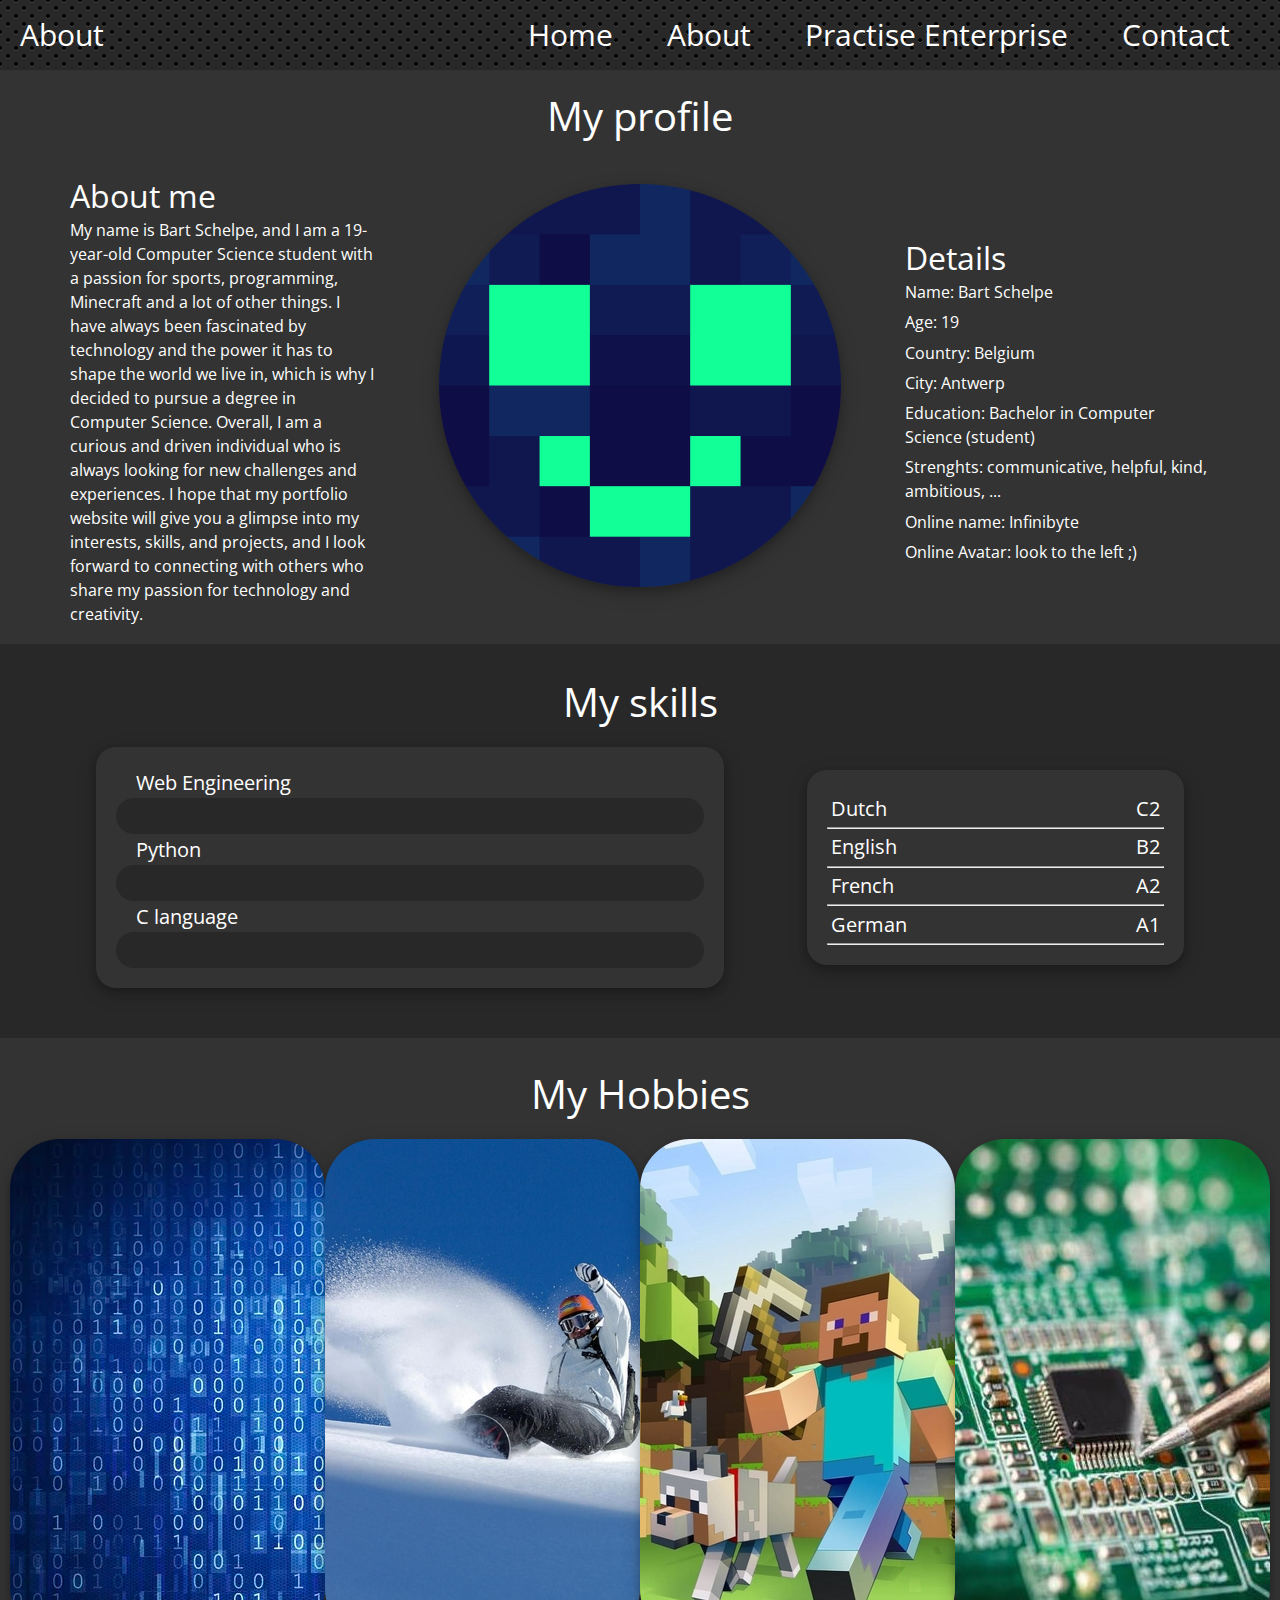
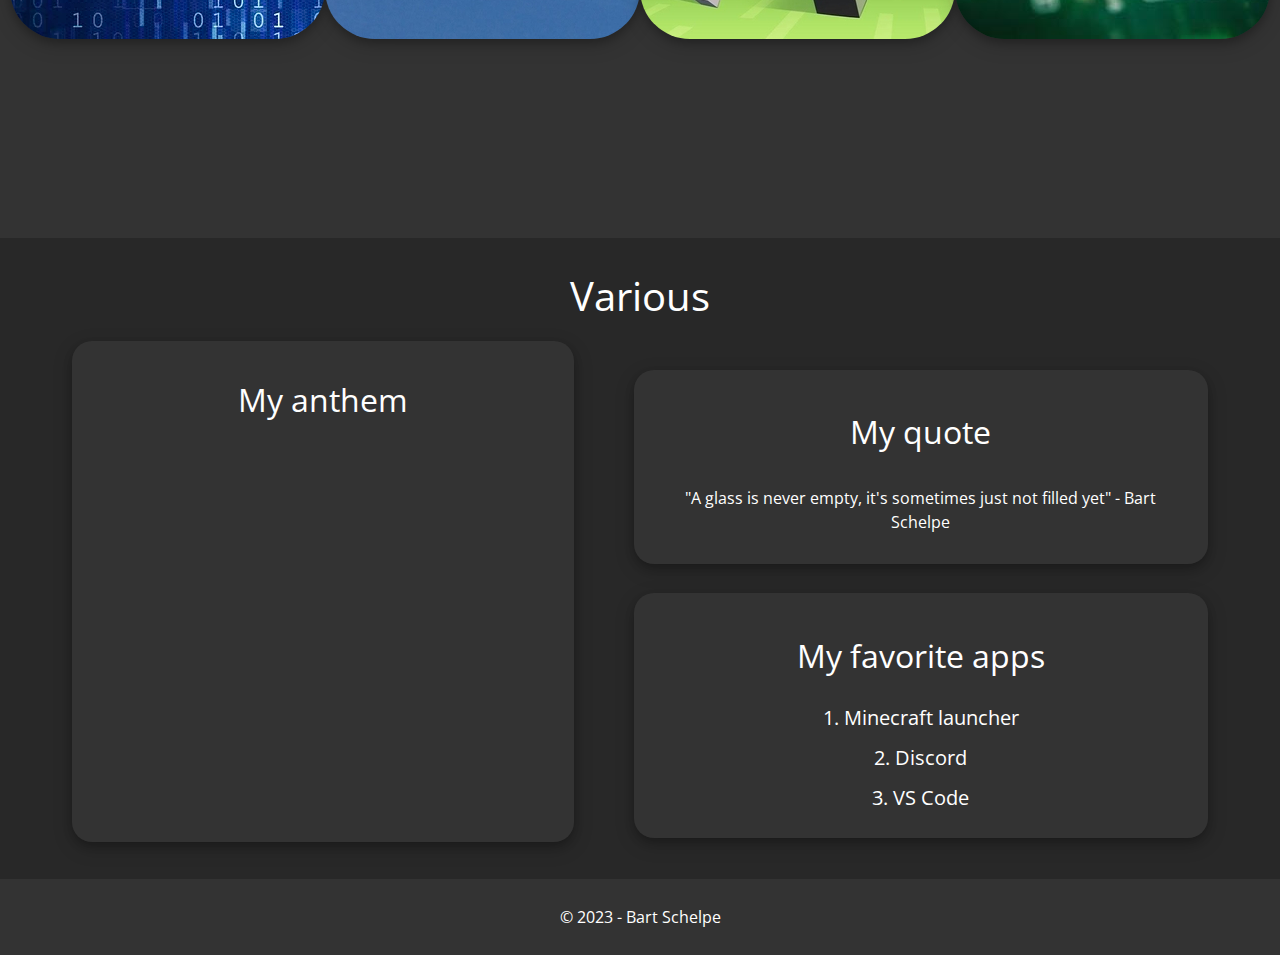
<file: about.html>
<!DOCTYPE html>
<html lang="en">

<head>
    <meta charset="UTF-8">

    <!-- CSS reset import -->
    <link rel="stylesheet" href="reset.css">

    <!-- Open Sans font import -->
    <link rel="preconnect" href="https://fonts.googleapis.com">
    <link rel="preconnect" href="https://fonts.gstatic.com" crossorigin>
    <link href="https://fonts.googleapis.com/css2?family=Open+Sans&display=swap" rel="stylesheet">

    <!-- CSS import -->
    <link rel="stylesheet" href="about.css">

    <title>About me</title>
</head>

<body>
    <div class="Navigation">
        <H1>About</H1>
        <nav>
            <ul>
                <li><a class="UnderlineAnimation" href="index.html">Home</a></li>
                <li><a class="UnderlineAnimation" href="#">About</a></li>
                <li><a class="UnderlineAnimation" href="PractiseEnterprise.html">Practise Enterprise</a></li>
                <li><a class="UnderlineAnimation" href="contact.html">Contact</a></li>
            </ul>
        </nav>
    </div>

    <div class="ContentTitle">
        <h2>My profile</h2>
    </div>

    <div class="ContentGrid">
        <div class="About">
            <h3>About me</h3>
            <p>My name is Bart Schelpe, and I am a 19-year-old Computer Science student with a passion for sports,
                programming, Minecraft and a lot of other things. I have always been fascinated by technology and the
                power it has to shape the world we live in, which is why I decided to pursue a degree in Computer
                Science. Overall, I am a curious and driven individual who is always looking for new challenges and
                experiences. I hope that my portfolio website will give you a glimpse into my interests, skills, and
                projects, and I look forward to connecting with others who share my passion for technology and
                creativity.</p>
        </div>
        <div class="Avatar">
            <img src="./assets/Infinibyte_face.png" alt="">
        </div>
        <div class="Details">
            <h3>Details</h3>
            <p>Name: Bart Schelpe</p>
            <p>Age: 19</p>
            <p>Country: Belgium</p>
            <p>City: Antwerp</p>
            <p>Education: Bachelor in Computer Science (student)</p>
            <p>Strenghts: communicative, helpful, kind, ambitious, ...</p>
            <p>Online name: Infinibyte</p>
            <p>Online Avatar: look to the left ;)</p>
        </div>
    </div>

    <div class="SkillsDiv">
        <h2>My skills</h2>
        <div class="SkillsContainer">
            <div class="SkillsWrapper">
                <h3>Web Engineering</h3>
                <div class="Container">
                    <div class="Skills Web">70%</div>
                </div>
                <h3>Python</h3>
                <div class="Container">
                    <div class="Skills Python">85%</div>
                </div>
                <h3>C language</h3>
                <div class="Container">
                    <div class="Skills C">55%</div>
                </div>
            </div>
            <div class="LanguageWrapper">
                <div class="LanguageContainer">
                    <p>Dutch</p>
                    <p>C2</p>
                </div>
                <hr>
                <div class="LanguageContainer">
                    <p>English</p>
                    <p>B2</p>
                </div>
                <hr>
                <div class="LanguageContainer">
                    <p>French</p>
                    <p>A2</p>
                </div>
                <hr>
                <div class="LanguageContainer">
                    <p>German</p>
                    <p>A1</p>
                </div>
                <hr>
            </div>
        </div>
    </div>

    <div class="HobbiesDiv">
        <h2>My Hobbies</h2>
        <div class="CardWrapper">
            <div class="CardContainer">
                <div class="Card">
                    <div class="Front Programming"></div>
                    <div class="Back">
                        <h1>Programming</h1>
                        <p>Programming is both rewarding and challenging. It allows me to make people happy by creating
                            solutions to problems while providing a source of intellectual stimulation.</p>
                    </div>
                </div>
            </div>
            <div class="CardContainer">
                <div class="Card">
                    <div class="Front Wintersport"></div>
                    <div class="Back">
                        <h1>Wintersport</h1>
                        <p>Skiing and snowboarding offer a unique blend of physical challenge, outdoor adventure, and
                            adrenaline rush that is hard to find in any other sport. They provide an opportunity to
                            connect with nature, push your physical limits, and experience a sense of joy and freedom
                            that is truly unforgettable.</p>
                    </div>
                </div>
            </div>
            <div class="CardContainer">
                <div class="Card">
                    <div class="Front Minecraft"></div>
                    <div class="Back">
                        <h1>Minecraft</h1>
                        <p> Minecraft offers a unique gaming experience that combines creativity,
                            survival, and social interaction. The ability to build and explore your own world, while
                            also collaborating and competing with others, is what makes Minecraft so engaging and
                            addictive for me.</p>
                    </div>
                </div>
            </div>
            <div class="CardContainer">
                <div class="Card">
                    <div class="Front Tinkering"></div>
                    <div class="Back">
                        <h1>Tinkering</h1>
                        <p> Tinkering offers a way to engage with the physical world in a meaningful and satisfying way.
                            It allows me to tap into my creativity, curiosity, and problem-solving skills, while also
                            providing a way to learn new skills and reduce waste.</p>
                    </div>
                </div>
            </div>
        </div>
    </div>

    <div class="VariaDiv">
        <h2>Various</h2>
        <div class="VariaWrapper">
            <div class="Anthem Box">
                <h3>My anthem</h3>
                <iframe style="border-radius:12px"
                    src="https://open.spotify.com/embed/track/0ct6r3EGTcMLPtrXHDvVjc?utm_source=generator" width="560"
                    height="380" allowfullscreen=""
                    allow="autoplay; clipboard-write; encrypted-media; fullscreen; picture-in-picture">
                </iframe>
            </div>

            <div class="VariaContainer">
                <div class="Quote Box">
                    <h3>My quote</h3>
                    <p>"A glass is never empty, it's sometimes just not filled yet" - Bart Schelpe</p>
                </div>
                <div class="FavoApps Box">
                    <h3>My favorite apps</h3>
                    <ul>
                        <li>1. Minecraft launcher</li>
                        <li>2. Discord</li>
                        <li>3. VS Code</li>
                    </ul>
                </div>
            </div>
        </div>
    </div>

    <footer>
        <p>&copy; 2023 - Bart Schelpe</p>
    </footer>
</body>

</html>
</file>
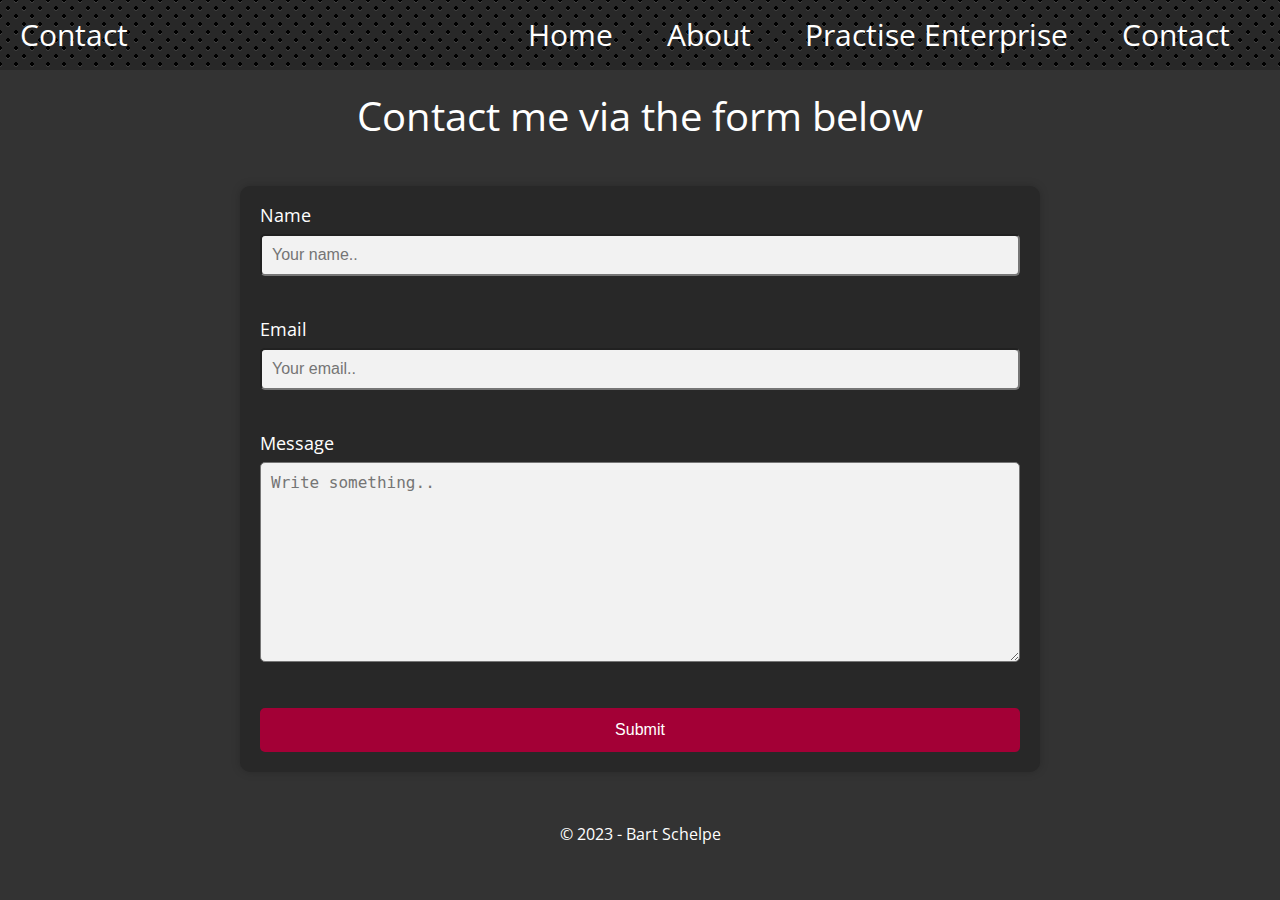
<file: contact.html>
<!DOCTYPE html>
<html lang="en">

<head>
    <meta charset="UTF-8">

    <!-- CSS reset import -->
    <link rel="stylesheet" href="reset.css">

    <!-- Open Sans font import -->
    <link rel="preconnect" href="https://fonts.googleapis.com">
    <link rel="preconnect" href="https://fonts.gstatic.com" crossorigin>
    <link href="https://fonts.googleapis.com/css2?family=Open+Sans&display=swap" rel="stylesheet">

    <!-- CSS import -->
    <link rel="stylesheet" href="contact.css">

    <script>
        function validateEmail() {
            const nameInput = document.getElementById('name');
            const name = nameInput.value.trim();
            const nameAlert = document.querySelector('.nameAlert');

            if (!name) {
                nameInput.classList.add('invalid');
                nameAlert.style.opacity = 1;
                return false;
            } else {
                nameInput.classList.remove('invalid');
                nameAlert.style.opacity = 0;
            }

            const emailInput = document.getElementById('email');
            const email = emailInput.value.trim();
            const emailAlert = document.querySelector('.emailAlert');

            if (!email) {
                emailInput.classList.add('invalid');
                emailAlert.style.opacity = 1;
                return false;
            }

            const emailPattern = /^[^\s@]+@[^\s@]+\.[^\s@]+$/;

            if (!emailPattern.test(email)) {
                emailInput.classList.add('invalid');
                emailAlert.style.opacity = 1;
                return false;
            } else {
                emailInput.classList.remove('invalid');
                emailAlert.style.opacity = 0;
            }

            const subjectInput = document.getElementById('subject');
            const subject = subjectInput.value.trim();
            const messageAlert = document.querySelector('.messageAlert');

            if (!subject) {
                subjectInput.classList.add('invalid');
                messageAlert.style.opacity = 1;
                return false;
            } else {
                subjectInput.classList.remove('invalid');
                messageAlert.style.opacity = 0;
            }

            return true;
        }
    </script>

    <title>Contact</title>
</head>

<body>
    <div class="Navigation">
        <h1>Contact</h1>
        <nav>
            <ul>
                <li><a class="UnderlineAnimation" href="index.html">Home</a></li>
                <li><a class="UnderlineAnimation" href="about.html">About</a></li>
                <li><a class="UnderlineAnimation" href="PractiseEnterprise.html">Practise Enterprise</a></li>
                <li><a class="UnderlineAnimation" href="#">Contact</a></li>
            </ul>
        </nav>
    </div>


    <h2>Contact me via the form below</h2>
    <!-- Contact form -->
    <div class="ContactForm">
        <form action="mailto:" method="post" onsubmit="return validateEmail()">
            <label for="name">Name</label>
            <input type="text" id="name" name="name" placeholder="Your name..">
            <p class="nameAlert">Please enter your name</p>

            <label for="email">Email</label>
            <input type="text" id="email" name="email" placeholder="Your email..">
            <p class="emailAlert">Please enter a valid email</p>

            <label for="subject">Message</label>
            <textarea id="subject" name="subject" placeholder="Write something.." style="height:200px"></textarea>
            <p class="messageAlert">Please enter a Message</p>

            <input type="submit" value="Submit">
        </form>
    </div>


    <footer>
        <p>&copy; 2023 - Bart Schelpe</p>
    </footer>
</body>
</file>
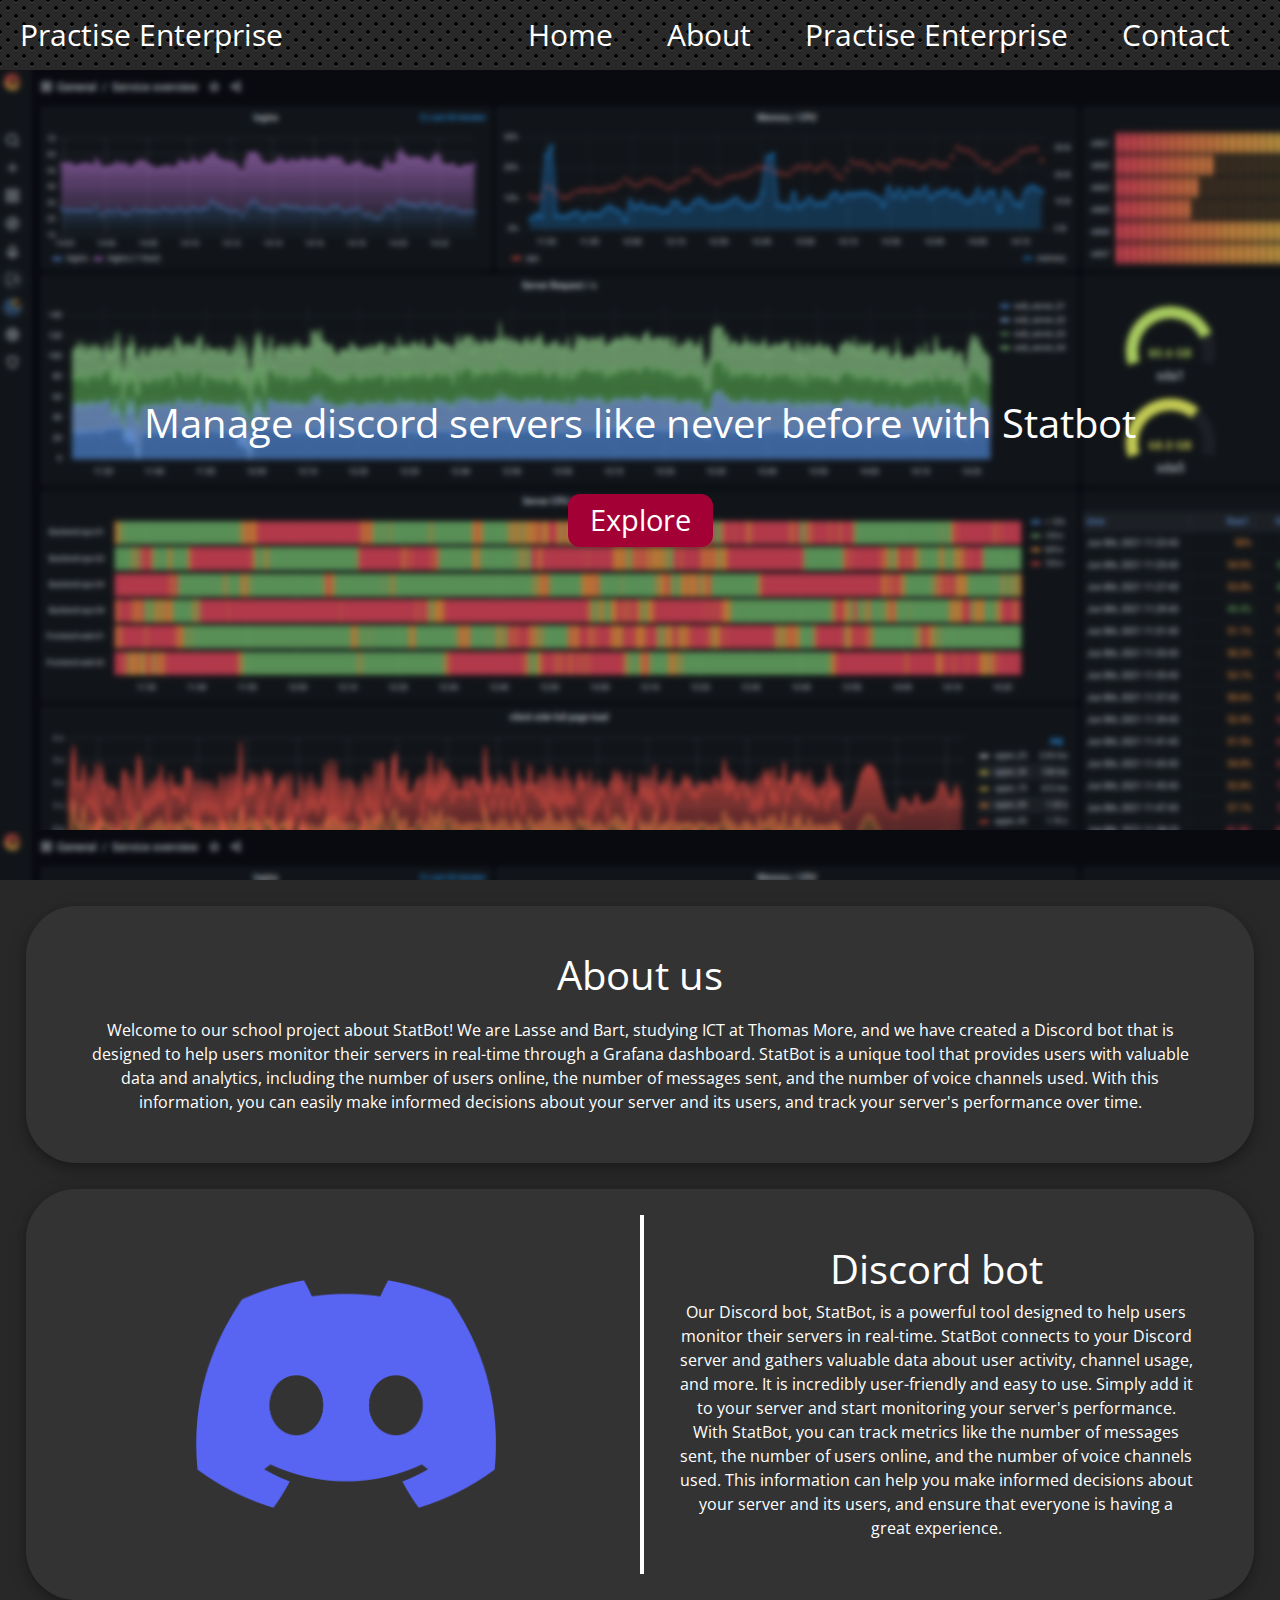
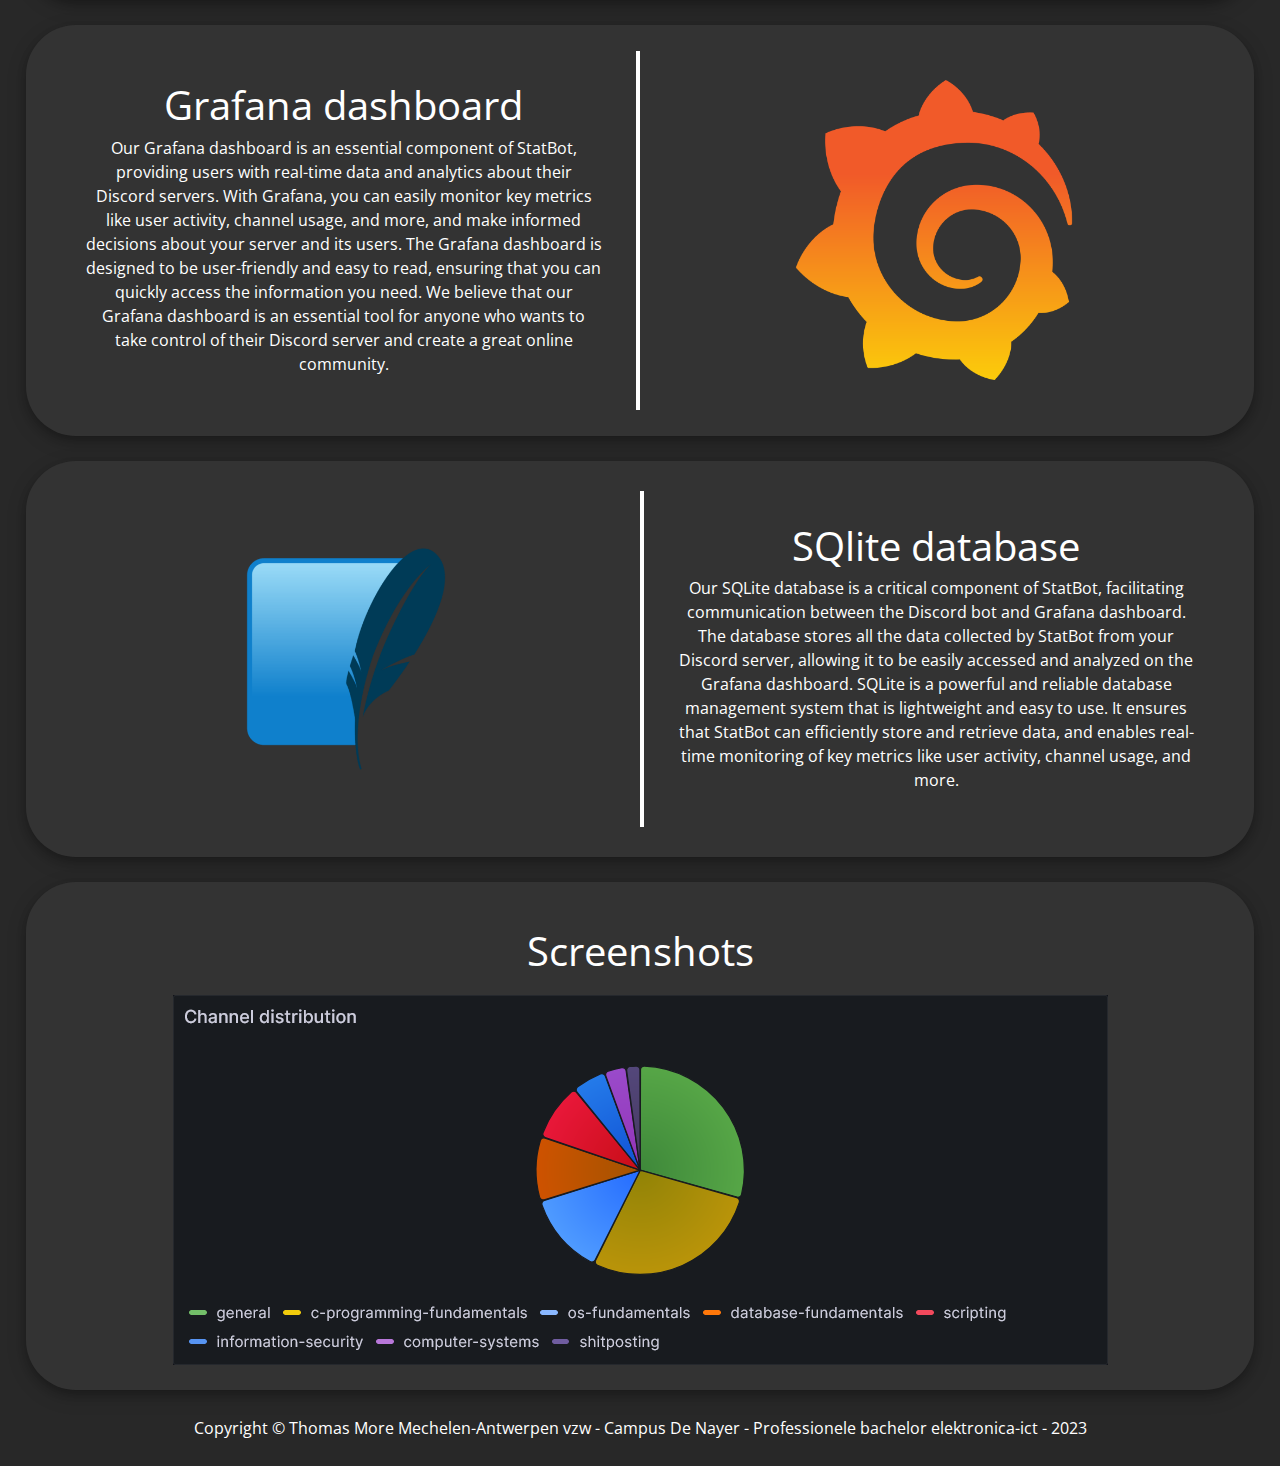
<file: PractiseEnterprise.html>
<!DOCTYPE html>
<html lang="en">

<head>
    <meta charset="UTF-8">

    <!-- CSS reset import -->
    <link rel="stylesheet" href="reset.css">

    <!-- Open Sans font import -->
    <link rel="preconnect" href="https://fonts.googleapis.com">
    <link rel="preconnect" href="https://fonts.gstatic.com" crossorigin>
    <link href="https://fonts.googleapis.com/css2?family=Open+Sans&display=swap" rel="stylesheet">

    <!-- jQuery import -->
    <script src="./jQuery.js"></script>

    <script>
        function init() {
            setInterval(function () {
                $(".Button").animate({
                    opacity: 0.3
                }, 1000, function () {
                    $(".Button").animate({
                        opacity: 1
                    }, 1000);
                });
            }, 2000);
        };

        $(document).ready(function () {
            var images = $('.slideshow-img');
            var currentIndex = 0;

            for (var i = 1; i < images.length; i++) {
                $(images[i]).hide();
            }

            setInterval(function () {
                $(images[currentIndex]).fadeOut("slow", function () {
                    currentIndex = (currentIndex + 1) % images.length;
                    $(images[currentIndex]).fadeIn();
                })
            }, 3000);
        });
    </script>

    <!-- CSS import -->
    <link rel="stylesheet" href="PractiseEnterprise.css">

    <title>Practise Enterprise</title>
</head>

<body onload="init()">
    <div class="Navigation">
        <h1>Practise Enterprise</h1>
        <nav>
            <ul>
                <li><a class="UnderlineAnimation" href="index.html">Home</a></li>
                <li><a class="UnderlineAnimation" href="about.html">About</a></li>
                <li><a class="UnderlineAnimation" href="#">Practise Enterprise</a></li>
                <li><a class="UnderlineAnimation" href="contact.html">Contact</a></li>
            </ul>
        </nav>
    </div>


    <div class="Cool">
        <h2>Manage discord servers like never before with Statbot</h2>
        <div class="Button">
            <a href="#About">Explore</a>
        </div>
    </div>

    <div class="About Box" id="About">
        <div class="AboutText">
            <h2>About us</h2>
            <p>Welcome to our school project about StatBot! We are Lasse and Bart, studying ICT at Thomas More, and we
                have created a Discord bot that is designed to help users monitor their servers in real-time through a
                Grafana dashboard.

                StatBot is a unique tool that provides users with valuable data and analytics, including the number of
                users online, the number of messages sent, and the number of voice channels used. With this information,
                you can easily make informed decisions about your server and its users, and track your server's
                performance over time.</p>
        </div>
    </div>


    <div class="Discord Box">
        <div class="DiscordImage">
            <!-- https://discord.com/branding -->
            <img src="./assets/discord-mark-blue.png" alt="">
        </div>
        <div class="DiscordText">
            <h2>Discord bot</h2>
            <p>Our Discord bot, StatBot, is a powerful tool designed to help users monitor their servers in real-time.
                StatBot connects to your Discord server and gathers valuable data about user activity, channel usage,
                and more. It is incredibly user-friendly and easy to use. Simply add it to your server and start
                monitoring
                your server's performance. With StatBot, you can track metrics like the number of messages sent, the
                number of users online, and the number of voice channels used. This information can help you make
                informed decisions about your server and its users, and ensure that everyone is having a great
                experience.</p>
        </div>
    </div>

    <div class="Grafana Box">
        <div class="GrafanaText">
            <h2>Grafana dashboard</h2>
            <p>Our Grafana dashboard is an essential component of StatBot, providing users with real-time data and
                analytics about their Discord servers. With Grafana, you can easily monitor key metrics like user
                activity, channel usage, and more, and make informed decisions about your server and its users. The
                Grafana dashboard is designed to be user-friendly and easy to read, ensuring that you can quickly access
                the information you need. We believe that our Grafana dashboard is an essential tool for anyone who
                wants to take control of their Discord server and create a great online community.</p>
        </div>
        <div class="GrafanaImage Image">
            <!-- grafana.com -->
            <img src="./assets/grafana_logo.png" alt="">
        </div>
    </div>

    <div class="SQlite Box">
        <div class="SQliteImage Image">
            <!-- https://dwglogo.com/sqlite/ -->
            <img src="./assets/SQLite_logo.png" alt="">
        </div>
        <div class="SQliteText">
            <h2>SQlite database</h2>
            <p>Our SQLite database is a critical component of StatBot, facilitating communication between the Discord
                bot and Grafana dashboard. The database stores all the data collected by StatBot from your Discord
                server, allowing it to be easily accessed and analyzed on the Grafana dashboard.

                SQLite is a powerful and reliable database management system that is lightweight and easy to use. It
                ensures that StatBot can efficiently store and retrieve data, and enables real-time monitoring of key
                metrics like user activity, channel usage, and more.</p>
        </div>
    </div>

    <div class="Box Slideshow">
        <h2>Screenshots</h2>
        <div class="SlideshowImage Image">
            <img class="slideshow-img" src="./assets/Slide1.png" alt="">
            <img class="slideshow-img" src="./assets/Slide2.png" alt="">
            <img class="slideshow-img" src="./assets/Slide3.png" alt="">
            <img class="slideshow-img" src="./assets/Slide4.png" alt="">
            <img class="slideshow-img" src="./assets/Slide5.png" alt="">
            <img class="slideshow-img" src="./assets/Slide6.png" alt="">
        </div>
    </div>

    <div class="FloatingDiv"></div>

    <footer>
        <p>Copyright &copy; Thomas More Mechelen-Antwerpen vzw -
            Campus De Nayer - Professionele bachelor elektronica-ict -
            2023</p>
    </footer>
</body>
</file>
<file: about.css>
* {
    box-sizing: border-box;
}

body {
    padding: 0;
    margin: 0;
    background-color: #333;
    font-family: 'Open Sans', sans-serif;
    min-width: 1200px;
}

h1 {
    text-align: left;
    color: #fff;
    font-size: 30px;
    margin: 0;
    padding: 10px;
}

h2 {
    text-align: center;
    color: #fff;
    font-size: 40px;
    margin: 2%;
}

p {
    text-align: center;
    color: #fff;
    font-size: 1em;
    margin: 2%;
    line-height: 150%;
}

.Navigation {
    background-color: #333;
    padding: 10px;
    margin: 0px;
    background:
        radial-gradient(black 15%, transparent 16%) 0 0,
        radial-gradient(black 15%, transparent 16%) 8px 8px,
        radial-gradient(rgba(255, 255, 255, .1) 15%, transparent 20%) 0 1px,
        radial-gradient(rgba(255, 255, 255, .1) 15%, transparent 20%) 8px 9px;
    background-color: #282828;
    background-size: 16px 16px;
    display: flex;
    justify-content: space-between;
}

.UnderlineAnimation {
    display: inline-block;
    position: relative;
    padding: 10px 10px;
    color: #fff;
    text-decoration: none;
    font-size: 30px;
}

.UnderlineAnimation:after {
    content: '';
    position: absolute;
    width: 100%;
    transform: scaleX(0);
    height: 5px;
    bottom: 0;
    left: 0;
    background-color: white;
    transform-origin: bottom right;
    transition: transform 0.25s ease-out;
}

.UnderlineAnimation:hover:after {
    transform: scaleX(1);
    transform-origin: bottom left;
}

nav ul {
    list-style: none;
    margin: 0;
    padding: 0;
    text-align: right;
}

nav li {
    display: inline-block;
    padding-right: 30px;
}

.ContentGrid {
    display: flex;
    justify-content: space-evenly;
    margin: 0 5%;
}

.ContentGrid h3 {
    text-align: left;
    color: #fff;
    font-size: 2em;
    margin: 2%;
}

.ContentGrid p {
    text-align: left;
    color: #fff;
}

.About {
    margin: auto;
    width: 35%;
}

.Avatar {
    display: flex;
    justify-content: center;
    align-items: center;
    min-width: 20%;
    margin: 5%;
    margin-top: 2%;
    transition: 0.5s;
}

.Avatar:hover {
    transform: scale(1.1);
}

.Avatar img {
    border-radius: 50%;
    max-width: 100%;
    height: auto;
    box-shadow: 0 4px 8px 0 rgba(0, 0, 0, 0.2), 0 6px 20px 0 rgba(0, 0, 0, 0.19);
}

.Details {
    margin: auto;
    width: 35%;
}

.SkillsDiv {
    background-color: #282828;
    padding: 1%;
}

.SkillsContainer {
    display: flex;
    justify-content: space-evenly;
    align-items: center;
}

.SkillsWrapper {
    background-color: #333;
    margin-bottom: 3%;
    width: 50%;
    border-radius: 20px;
    padding: 20px;
    transition-duration: 0.5s;
    box-shadow: 0 4px 8px 0 rgba(0, 0, 0, 0.2), 0 6px 20px 0 rgba(0, 0, 0, 0.19);
    height: fit-content;
}

.SkillsWrapper:hover,
.LanguageWrapper:hover {
    transform: scale(1.1);
    transition-duration: 0.5s;
    background-color: #112760;
}

.SkillsWrapper:hover .Web {
    opacity: 1;
    width: 70%;
    transition: 1s;
}

.SkillsWrapper:hover .Python {
    opacity: 1;
    width: 85%;
    transition: 1s;
}

.SkillsWrapper:hover .C {
    opacity: 1;
    width: 55%;
    transition: 1s;
}

.SkillsWrapper h3 {
    text-align: left;
    color: #fff;
    font-size: 20px;
    padding-left: 20px;
    margin-bottom: 5px;
    margin-top: 1%;
}

.Container {
    background-color: #282828;
    border-radius: 20px;
}

.Skills {
    text-align: right;
    padding-right: 10px;
    padding-top: 10px;
    padding-bottom: 10px;
    color: white;
    border-radius: 20px;
}

.Web {
    width: 0%;
    opacity: 0;
    transition: 1s;
    background: rgb(19, 255, 152);
    background: linear-gradient(90deg, rgba(19, 255, 152, 1) 0%, rgba(0, 212, 255, 1) 50%, rgba(19, 255, 152, 1) 100%);
    /*background: rgb(37, 255, 0);
    background: linear-gradient(45deg, rgba(37, 255, 0, 1) 0%, rgba(0, 178, 255, 1) 50%, rgba(0, 255, 75, 1) 100%);*/
}

.Python {
    width: 0%;
    opacity: 0;
    transition: 1s;
    background: rgb(19, 255, 152);
    background: linear-gradient(90deg, rgba(19, 255, 152, 1) 0%, rgba(0, 212, 255, 1) 50%, rgba(19, 255, 152, 1) 100%);
    /* background: rgb(246, 0, 255);
    background: linear-gradient(45deg, rgba(246, 0, 255, 1) 0%, rgba(255, 0, 67, 1) 50%, rgba(246, 0, 255, 1) 100%); */
}

.C {
    width: 0%;
    opacity: 0;
    transition: 1s;
    background: rgb(19, 255, 152);
    background: linear-gradient(90deg, rgba(19, 255, 152, 1) 0%, rgba(0, 212, 255, 1) 50%, rgba(19, 255, 152, 1) 100%);
    /* background: rgb(246, 0, 255);
    background: linear-gradient(45deg, rgba(246, 0, 255, 1) 0%, rgba(255, 0, 67, 1) 50%, rgba(246, 0, 255, 1) 100%); */
}

.LanguageWrapper {
    background-color: #333;
    margin-bottom: 3%;
    width: 30%;
    border-radius: 20px;
    padding: 20px;
    transition-duration: 0.5s;
    box-shadow: 0 4px 8px 0 rgba(0, 0, 0, 0.2), 0 6px 20px 0 rgba(0, 0, 0, 0.19);
    height: fit-content;
}

.LanguageWrapper hr {
    margin: 0;
}

.LanguageContainer {
    display: flex;
    flex-direction: row;
    justify-content: space-between;
}

.LanguageContainer p {
    color: #fff;
    font-size: 20px;
    margin: 1%;
}

.HobbiesDiv {
    padding: 10px;
    min-height: 800px;
}

.CardWrapper {
    display: flex;
    justify-content: space-evenly;
    align-items: center;
}

.CardContainer {
    width: 350px;
    height: 500px;
    perspective: 800px;
}

.CardContainer:hover>.Card {
    cursor: pointer;
    transform: rotateY(180deg);
}

.Card {
    height: 100%;
    width: 100%;
    position: relative;
    transition: transform 1000ms;
    transform-style: preserve-3d;
}

.Front,
.Back {
    height: 100%;
    width: 100%;
    border-radius: 50px;
    box-shadow: 0 4px 8px 0 rgba(0, 0, 0, 0.2), 0 6px 20px 0 rgba(0, 0, 0, 0.19);
    position: absolute;
    backface-visibility: hidden;
}

.Programming {
    background-image: url(./assets/Programming.jpg);
    /* https://www.rawpixel.com/image/5925774/photo-image-background-public-domain-blue */
}

.Wintersport {
    background-image: url(./assets/Wintersport2.jpg);
    /* https://wallpapercave.com/burton-snowboard-wallpaper */

}

.Minecraft {
    background-image: url(./assets/Minecraft2.jpg);
    /* https://wallpapers.com/minecraft */
}

.Tinkering {
    background-image: url(./assets/Tinkering2.jpg);
    /* https://www.istockphoto.com/fr/photo/souder-un-processeur-de-micro-puce-avec-le-boad-vert-de-circuit-doutil-de-fer-gm1169550733-323351792 */
}

.Back {
    background-color: #282828;
    transform: rotateY(180deg);
    display: flex;
    flex-direction: column;
    justify-content: center;
    align-items: center;
    gap: 1rem;
}

.VariaDiv {
    background-color: #282828;
    padding: 1%;
}

.VariaWrapper {
    display: flex;
    flex-direction: row;
    justify-content: space-evenly;
    height: fit-content;
}

.VariaWrapper h3 {
    text-align: center;
    color: #fff;
    font-size: 2em;
    padding: 5%;
}

.Box {
    background-color: #333;
    border-radius: 20px;
    padding: 20px;
    transition-duration: 0.5s;
    box-shadow: 0 4px 8px 0 rgba(0, 0, 0, 0.2), 0 6px 20px 0 rgba(0, 0, 0, 0.19);
}

.Box:hover {
    transform: scale(1.1);
    transition-duration: 0.5s;
    background-color: #112760;
}

.Anthem {
    width: 40%;
    margin-bottom: 2%;
}

.VariaContainer {
    display: flex;
    flex-direction: column;
    justify-content: space-evenly;
}

.VariaContainer ul {
    color: #fff;
    font-size: 20px;
    text-align: center;
    line-height: 2em;
}
</file>
<file: contact.css>
* {
    box-sizing: border-box;
}

body {
    padding: 0;
    margin: 0;
    background-color: #333;
    font-family: 'Open Sans', sans-serif;
    min-width: 1200px;
}

h1 {
    text-align: left;
    color: #fff;
    font-size: 30px;
    margin: 0;
    padding: 10px;
}

h2 {
    text-align: center;
    color: #fff;
    font-size: 40px;
    margin: 2%;
}

p {
    text-align: center;
    color: #fff;
    font-size: 1em;
    margin: 2%;
    line-height: 150%;
}

.Navigation {
    background-color: #333;
    padding: 10px;
    margin: 0px;
    background:
        radial-gradient(black 15%, transparent 16%) 0 0,
        radial-gradient(black 15%, transparent 16%) 8px 8px,
        radial-gradient(rgba(255, 255, 255, .1) 15%, transparent 20%) 0 1px,
        radial-gradient(rgba(255, 255, 255, .1) 15%, transparent 20%) 8px 9px;
    background-color: #282828;
    background-size: 16px 16px;
    display: flex;
    justify-content: space-between;
}

.UnderlineAnimation {
    display: inline-block;
    position: relative;
    padding: 10px 10px;
    color: #fff;
    text-decoration: none;
    font-size: 30px;
}

.UnderlineAnimation:after {
    content: '';
    position: absolute;
    width: 100%;
    transform: scaleX(0);
    height: 5px;
    bottom: 0;
    left: 0;
    background-color: white;
    transform-origin: bottom right;
    transition: transform 0.25s ease-out;
}

.UnderlineAnimation:hover:after {
    transform: scaleX(1);
    transform-origin: bottom left;
}

nav ul {
    list-style: none;
    margin: 0;
    padding: 0;
    text-align: right;
}

nav li {
    display: inline-block;
    padding-right: 30px;
}

.ContactForm form {
    max-width: 800px;
    margin: 50px auto;
    padding: 20px;
    background-color: #282828;
    border-radius: 10px;
    box-shadow: 0 0 10px rgba(0, 0, 0, 0.2);
    animation: fadein 1s ease-in-out;
}

.ContactForm label {
    display: block;
    margin-bottom: 10px;
    font-size: 18px;
    color: #fff;
}

.ContactForm input[type="text"],
.ContactForm textarea {
    width: 100%;
    padding: 10px;
    border-radius: 5px;
    background-color: #f2f2f2;
    font-size: 16px;
    color: #555;
}

.ContactForm input[type="submit"] {
    display: block;
    width: 100%;
    padding: 10px;
    border: none;
    border-radius: 5px;
    background-color: hsl(340deg 100% 32%);
    border: hsl(340deg 100% 32%) solid 3px;
    color: white;
    font-size: 16px;
    cursor: pointer;
    transition: background-color 0.5s ease-in-out;
}

.ContactForm input[type="submit"]:hover {
    background-color: transparent;
}

.ContactForm p {
    color: red;
    margin: 0;
    margin-bottom: 20px;
    text-align: left;
    opacity: 0;
}

.invalid {
    border: 2px solid red;
}
</file>
<file: PractiseEnterprise.css>
* {
    box-sizing: border-box;
}

html {
    scroll-behavior: smooth;
}

body {
    padding: 0;
    margin: 0;
    background-color: #282828;
    font-family: 'Open Sans', sans-serif;
    min-width: 1200px;
}

h1 {
    text-align: left;
    color: #fff;
    font-size: 30px;
    margin: 0;
    padding: 10px;
}

h2 {
    text-align: center;
    color: #fff;
    font-size: 40px;
    margin: 2%;
}

p {
    text-align: center;
    color: #fff;
    font-size: 1em;
    margin: 2%;
    line-height: 150%;
}

.Navigation {
    background-color: #333;
    padding: 10px;
    margin: 0px;
    background:
        radial-gradient(black 15%, transparent 16%) 0 0,
        radial-gradient(black 15%, transparent 16%) 8px 8px,
        radial-gradient(rgba(255, 255, 255, .1) 15%, transparent 20%) 0 1px,
        radial-gradient(rgba(255, 255, 255, .1) 15%, transparent 20%) 8px 9px;
    background-color: #282828;
    background-size: 16px 16px;
    display: flex;
    justify-content: space-between;
}

.UnderlineAnimation {
    display: inline-block;
    position: relative;
    padding: 10px 10px;
    color: #fff;
    text-decoration: none;
    font-size: 30px;
}

.UnderlineAnimation:after {
    content: '';
    position: absolute;
    width: 100%;
    transform: scaleX(0);
    height: 5px;
    bottom: 0;
    left: 0;
    background-color: white;
    transform-origin: bottom right;
    transition: transform 0.25s ease-out;
}

.UnderlineAnimation:hover:after {
    transform: scaleX(1);
    transform-origin: bottom left;
}

nav ul {
    list-style: none;
    margin: 0;
    padding: 0;
    text-align: right;
}

nav li {
    display: inline-block;
    padding-right: 30px;
}

.Cool {
    display: flex;
    justify-content: center;
    align-items: center;
    flex-direction: column;
    height: 90vh;
    background-image: url(./assets/GrafanaDashboard.png);
    /* https://grafana.com/ */
    background-size: auto;
}

.Button {
    border-radius: 12px;
    background-color: hsl(340deg 100% 32%);
    border: 2px solid hsl(340deg 100% 32%);
    cursor: pointer;
    transition: 0.4s;
    margin: 2%;
}

.Button a {
    text-decoration: none;
    color: white;
    padding: 10px 20px;
    display: inline-block;
    font-size: 1.8em;
}

.Button:hover {
    background-color: transparent;
    color: white;
}

.Box {
    display: flex;
    flex-direction: row;
    align-items: center;
    justify-content: space-evenly;
    background-color: #333;
    margin: 2%;
    padding: 2%;
    border-radius: 50px;
    box-shadow: 0 4px 8px 0 rgba(0, 0, 0, 0.2), 0 6px 20px 0 rgba(0, 0, 0, 0.19);
}

.Discord:hover>.DiscordText {
    border-left: 4px solid hsl(340deg 100% 32%);
    transition: 1000ms;
}

.Discord:hover>.DiscordImage img {
    transform: rotate(360deg);
    transition: 1000ms;
}


.DiscordImage {
    display: flex;
    justify-content: center;
    align-items: center;
    flex: 50%;
}

img {
    width: 300px;
}

.DiscordText {
    padding: 2%;
    flex: 50%;
    border-left: 4px solid white;
    transition: 1000ms;
}

.Grafana:hover>.GrafanaText {
    border-right: 4px solid hsl(340deg 100% 32%);
    transition: 1000ms;
}

.Grafana:hover>.GrafanaImage img {
    transform: rotate(360deg);
    transition: 1000ms;
}

.GrafanaText {
    padding: 2%;
    flex: 50%;
    border-right: 4px solid white;
    transition: 1000ms;
}

.Image {
    display: flex;
    justify-content: center;
    align-items: center;
    flex: 50%;
}

.SQlite:hover>.SQliteText {
    border-left: 4px solid hsl(340deg 100% 32%);
    transition: 1000ms;
}

.SQlite:hover>.SQliteImage img {
    transform: rotate(360deg);
    transition: 1000ms;
}

.SQliteText {
    padding: 2%;
    flex: 50%;
    border-left: 4px solid white;
    transition: 1000ms;
}

.SQlite img {
    width: 500px;
}

.slideshow-img {
    width: 100%;
    object-fit: cover;
}

.Slideshow {
    display: flex;
    justify-content: center;
    flex-direction: column;
}

.FloatingDiv{
    float: left;
}
</file>
